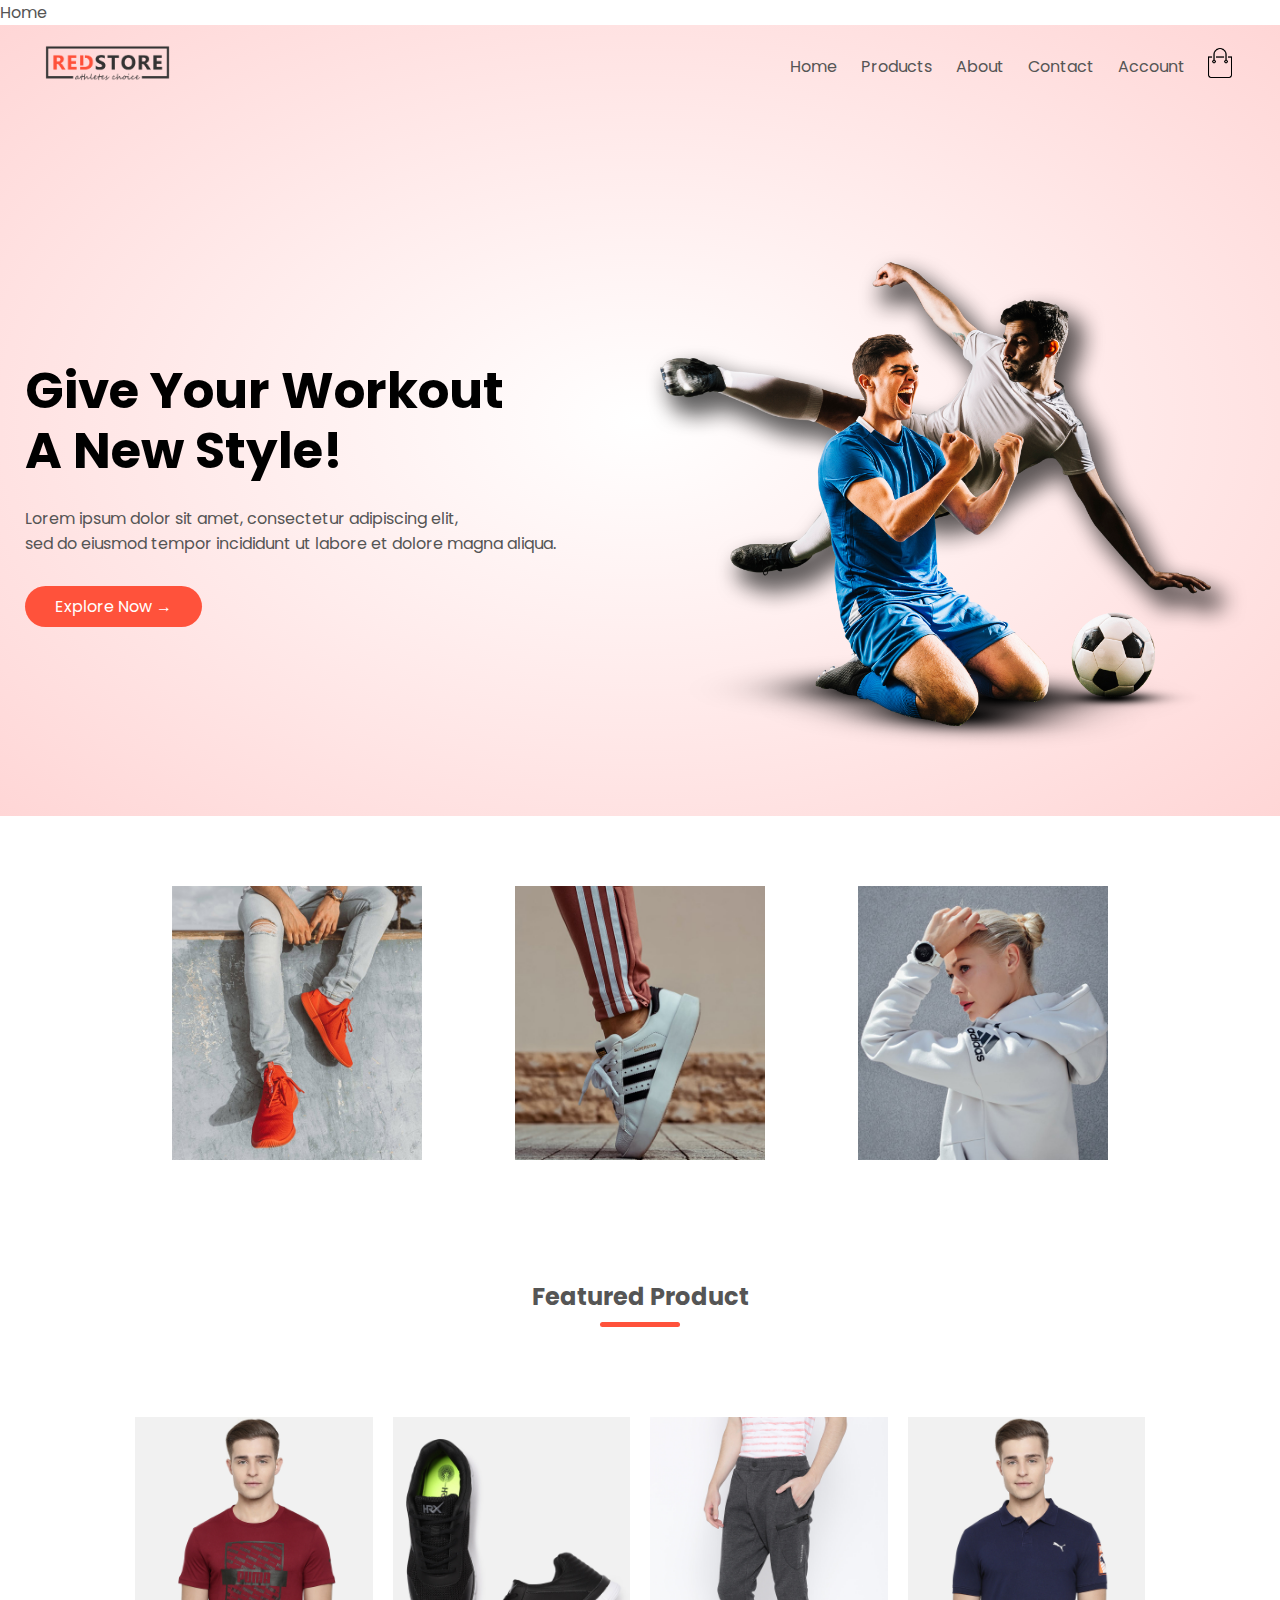
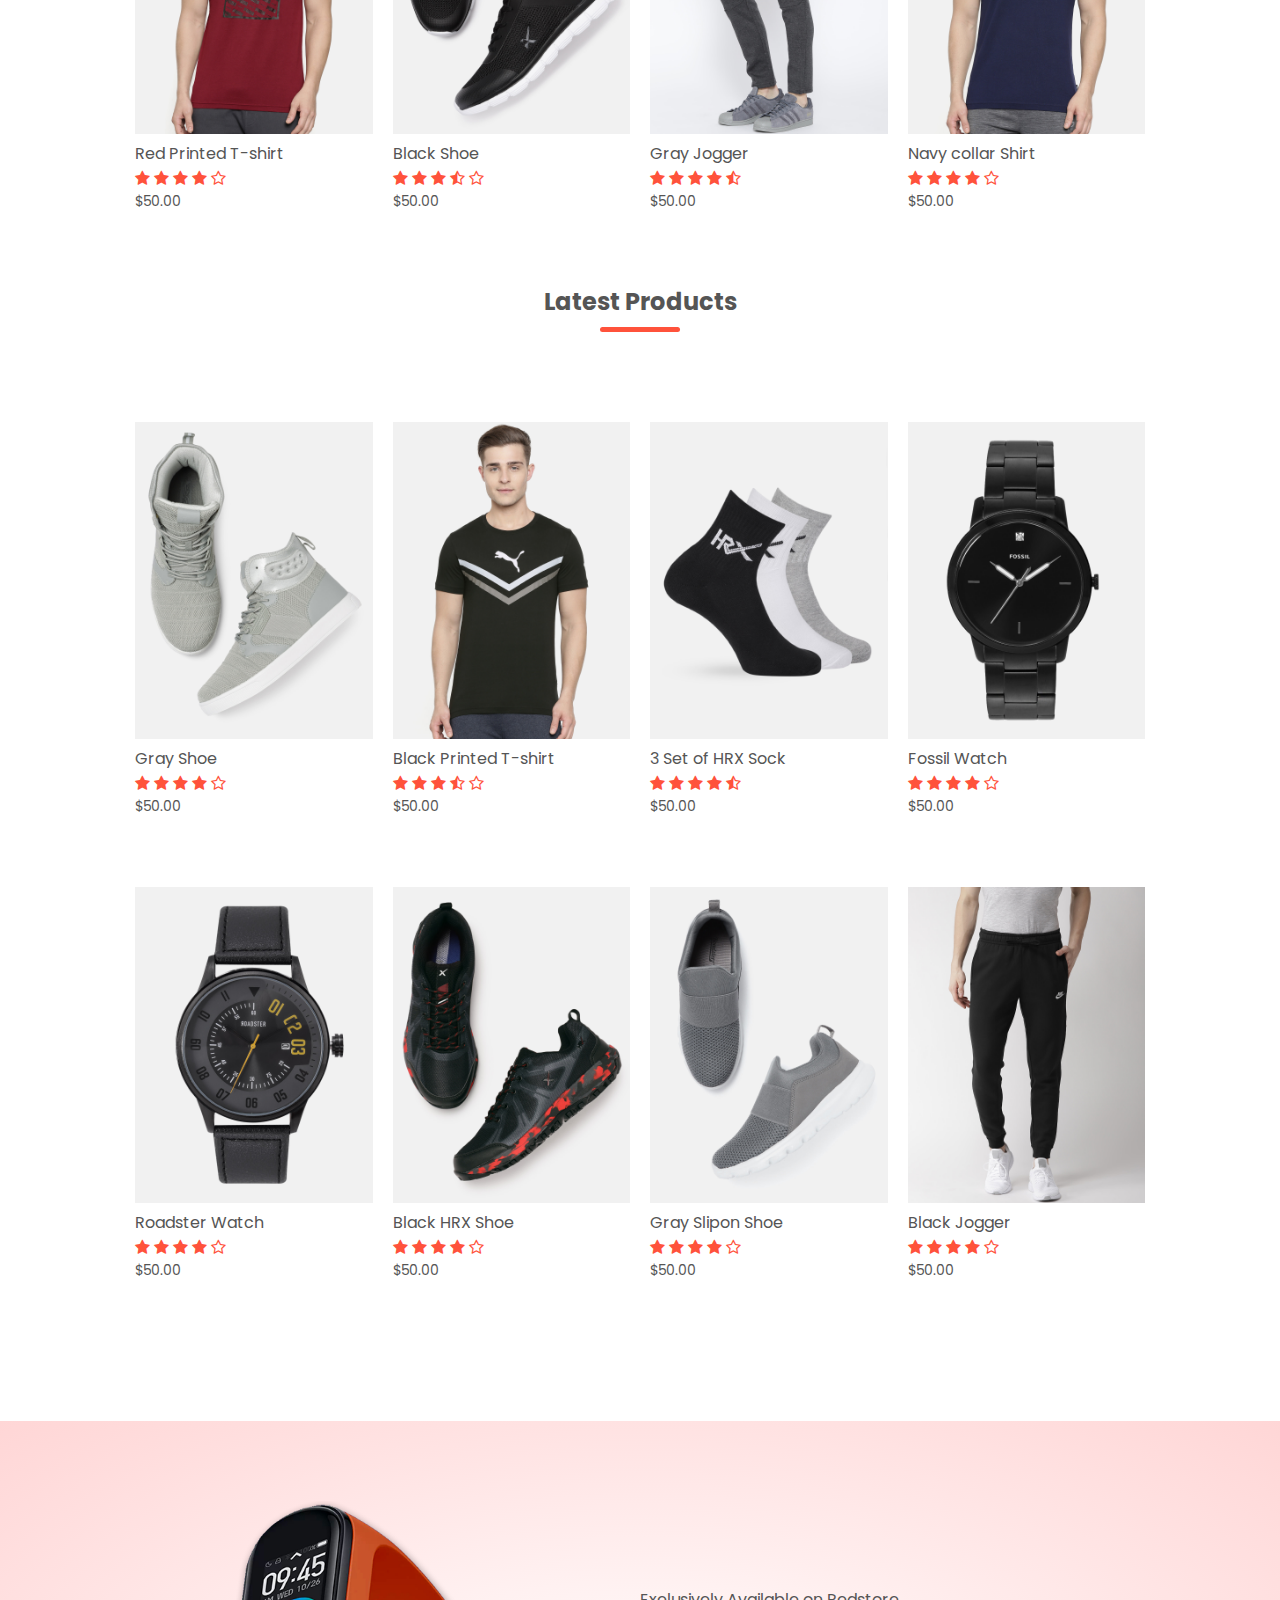
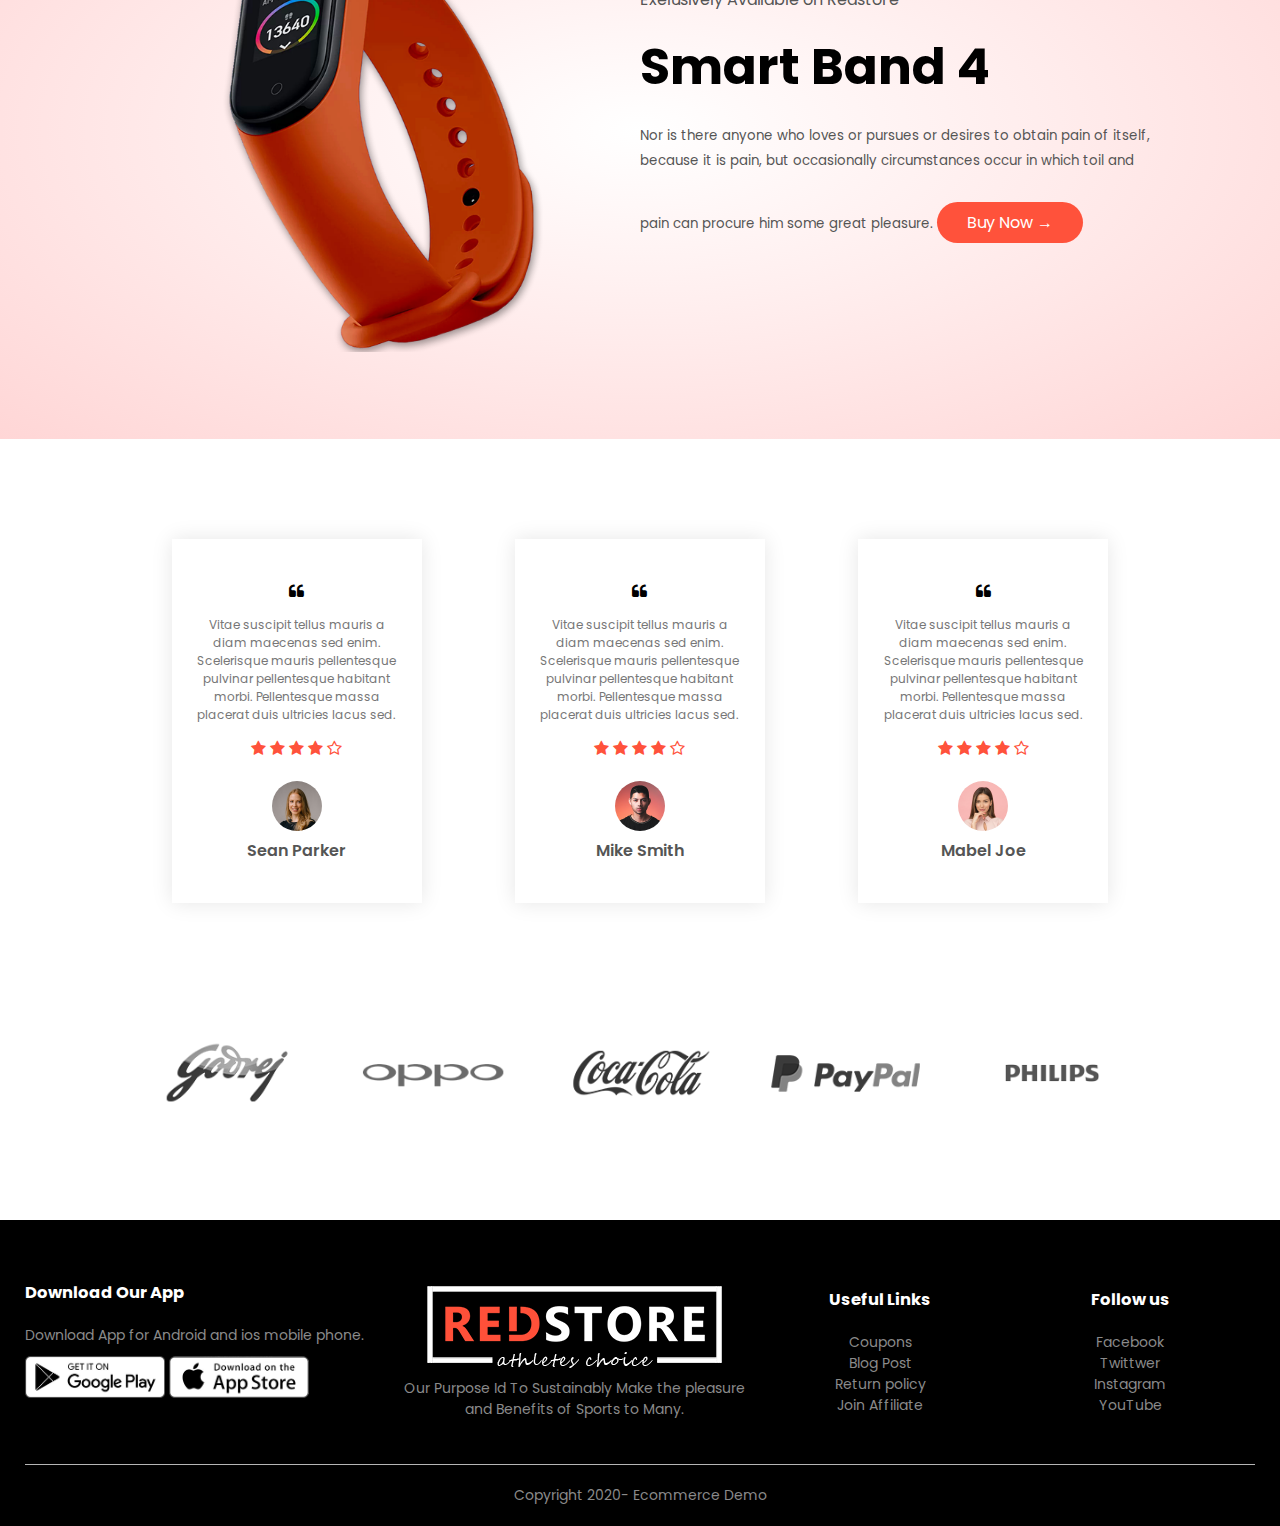
<file: web demo/index.html>
<!DOCTYPE html>
<html lang="en">

<head>
    <meta charset="UTF-8">
    <meta name="viewport" content="width=device-width, initial-scale=1.0">
    <link rel="stylesheet" href="css/style.css">
    <link href="https://fonts.googleapis.com/css2?family=Poppins:wght@300;400;500;600;700&display=swap"
        rel="stylesheet">
    <link rel="stylesheet" href="https://stackpath.bootstrapcdn.com/font-awesome/4.7.0/css/font-awesome.min.css">
    <title>RedStore |Ecommerce Website</title>
    <p><a href="index.html">Home</a></p>

</head>

<body>
    <div class="header">
        <div class="container">
            <div class="navbar">
                <div class="logo">
                    <a href="index.html"><img src="images/logo.png" width="125px" alt="logo"></a>
                </div>
                <nav>
                    <ul id="MenuItems">
                        <li><a href="index.html">Home</a></li>
                        <li><a href="products.html">Products</a></li>
                        <li><a href="">About</a></li>
                        <li><a href="">Contact</a></li>
                        <li><a href="account.html">Account</a></li>
                    </ul>
                </nav>
                <a href="shoppingcart.html"><img src="images/cart.png" width="30px" height="30px" alt="cart"></a>
                <img src="images/menu.png" class="menu-icon" onclick="menutoggle()" alt="menu">
            </div>
            <div class="row">
                <div class="col-2">
                    <h1>Give Your Workout<br>A New Style!</h1>
                    <p>Lorem ipsum dolor sit amet, consectetur adipiscing elit, <br>sed do eiusmod tempor incididunt ut
                        labore
                        et dolore magna aliqua.</p>
                    <a href="" class="btn">Explore Now &#x2192;</a>
                </div>
                <div class="col-2">
                    <img src="images/image1.png" alt="image1">
                </div>
            </div>
        </div>
    </div>
    <!------featured catagories------->

    <div class="catogries">
        <div class="small-container">
            <div class="row">
                <div class="col-3">
                    <img src="images/category-1.jpg" alt="cat1">
                </div>
                <div class="col-3">
                    <img src="images/category-2.jpg" alt="cat2">
                </div>
                <div class="col-3">
                    <img src="images/category-3.jpg" alt="cat3">
                </div>
            </div>
        </div>
    </div>
    <!------featured products------->
    <div class="small-container">
        <h2 class="title">Featured Product</h2>
        <div class="row">
            <div class="col-4">
                <a href="productdetails.html"><img src="images/product-1.jpg" alt="product-1"></a>
                <a href="productdetails.html">
                    <h4>Red Printed T-shirt</h4>
                </a>
                <div class="rating">
                    <i class="fa fa-star"></i>
                    <i class="fa fa-star"></i>
                    <i class="fa fa-star"></i>
                    <i class="fa fa-star"></i>
                    <i class="fa fa-star-o"></i>
                </div>
                <p>$50.00</p>
            </div>
            <div class="col-4">
                <a href="productdetails.html"> <img src="images/product-2.jpg" alt="product-2"></a>
                <a href="productdetails.html">
                    <h4>Black Shoe</h4>
                </a>
                <div class="rating">
                    <i class="fa fa-star"></i>
                    <i class="fa fa-star"></i>
                    <i class="fa fa-star"></i>
                    <i class="fa fa-star-half-o"></i>
                    <i class="fa fa-star-o"></i>
                </div>
                <p>$50.00</p>
            </div>
            <div class="col-4">
                <a href="productdetails.html">
                    <img src="images/product-3.jpg" alt="product-3"></a>
                <a href="productdetails.html">
                    <h4>Gray Jogger</h4>
                </a>
                <div class="rating">
                    <i class="fa fa-star"></i>
                    <i class="fa fa-star"></i>
                    <i class="fa fa-star"></i>
                    <i class="fa fa-star"></i>
                    <i class="fa fa-star-half-o"></i>
                </div>
                <p>$50.00</p>
            </div>
            <div class="col-4">
                <a href="productdetails.html">
                    <img src="images/product-4.jpg" alt="product-4"></a>
                <a href="productdetails.html">
                    <h4>Navy collar Shirt</h4>
                </a>
                <div class="rating">
                    <i class="fa fa-star"></i>
                    <i class="fa fa-star"></i>
                    <i class="fa fa-star"></i>
                    <i class="fa fa-star"></i>
                    <i class="fa fa-star-o"></i>
                </div>
                <p>$50.00</p>
            </div>
        </div>

        <h2 class="title">Latest Products</h2>
        <div class="row">
            <div class="col-4">
                <a href="productdetails.html">
                    <img src="images/product-5.jpg" alt="product-1"></a>
                <a href="productdetails.html">
                    <h4>Gray Shoe</h4>
                </a>
                <div class="rating">
                    <i class="fa fa-star"></i>
                    <i class="fa fa-star"></i>
                    <i class="fa fa-star"></i>
                    <i class="fa fa-star"></i>
                    <i class="fa fa-star-o"></i>
                </div>
                <p>$50.00</p>
            </div>
            <div class="col-4">
                <a href="productdetails.html">
                    <img src="images/product-6.jpg" alt="product-2"></a>
                <a href="productdetails.html">
                    <h4>Black Printed T-shirt</h4>
                </a>
                <div class="rating">
                    <i class="fa fa-star"></i>
                    <i class="fa fa-star"></i>
                    <i class="fa fa-star"></i>
                    <i class="fa fa-star-half-o"></i>
                    <i class="fa fa-star-o"></i>
                </div>
                <p>$50.00</p>
            </div>
            <div class="col-4">
                <a href="productdetails.html">
                    <img src="images/product-7.jpg" alt="product-3"></a>
                <a href="productdetails.html">
                    <h4>3 Set of HRX Sock</h4>
                </a>
                <div class="rating">
                    <i class="fa fa-star"></i>
                    <i class="fa fa-star"></i>
                    <i class="fa fa-star"></i>
                    <i class="fa fa-star"></i>
                    <i class="fa fa-star-half-o"></i>
                </div>
                <p>$50.00</p>
            </div>
            <div class="col-4">
                <a href="productdetails.html">
                    <img src="images/product-8.jpg" alt="product-4"></a>
                <a href="productdetails.html">
                    <h4>Fossil Watch</h4>
                </a>
                <div class="rating">
                    <i class="fa fa-star"></i>
                    <i class="fa fa-star"></i>
                    <i class="fa fa-star"></i>
                    <i class="fa fa-star"></i>
                    <i class="fa fa-star-o"></i>
                </div>
                <p>$50.00</p>
            </div>
            <div class="col-4">
                <a href="productdetails.html">
                    <img src="images/product-9.jpg" alt="product-4"></a>
                <a href="productdetails.html">
                    <h4>Roadster Watch</h4>
                </a>
                <div class="rating">
                    <i class="fa fa-star"></i>
                    <i class="fa fa-star"></i>
                    <i class="fa fa-star"></i>
                    <i class="fa fa-star"></i>
                    <i class="fa fa-star-o"></i>
                </div>
                <p>$50.00</p>
            </div>
            <div class="col-4">
                <a href="productdetails.html">
                    <img src="images/product-10.jpg" alt="product-4"></a>
                <a href="productdetails.html">
                    <h4>Black HRX Shoe</h4>
                </a>
                <div class="rating">
                    <i class="fa fa-star"></i>
                    <i class="fa fa-star"></i>
                    <i class="fa fa-star"></i>
                    <i class="fa fa-star"></i>
                    <i class="fa fa-star-o"></i>
                </div>
                <p>$50.00</p>
            </div>
            <div class="col-4">
                <a href="productdetails.html">
                    <img src="images/product-11.jpg" alt="product-4"></a>
                <a href="productdetails.html">
                    <h4>Gray Slipon Shoe</h4>
                </a>
                <div class="rating">
                    <i class="fa fa-star"></i>
                    <i class="fa fa-star"></i>
                    <i class="fa fa-star"></i>
                    <i class="fa fa-star"></i>
                    <i class="fa fa-star-o"></i>
                </div>
                <p>$50.00</p>
            </div>
            <div class="col-4">
                <a href="productdetails.html">
                    <img src="images/product-12.jpg" alt="product-4"></a>
                <a href="productdetails.html">
                    <h4>Black Jogger</h4>
                </a>
                <div class="rating">
                    <i class="fa fa-star"></i>
                    <i class="fa fa-star"></i>
                    <i class="fa fa-star"></i>
                    <i class="fa fa-star"></i>
                    <i class="fa fa-star-o"></i>
                </div>
                <p>$50.00</p>
            </div>
        </div>
    </div>
    <!------Offer------->
    <div class="offer">
        <div class="small-container">
            <div class="row">
                <div class="col-2">
                    <img src="images/exclusive.png" class="offer-img" alt="execlusive">
                </div>
                <div class="col-2">
                    <p>Exelusively Available on Redstore</p>
                    <h1>Smart Band 4</h1>
                    <small>Nor is there anyone who loves or pursues or desires to obtain pain of itself, because it is
                        pain, but occasionally circumstances occur in which toil and pain can procure him some great
                        pleasure.</small>
                    <a href="" class="btn">Buy Now &#x2192;</a>
                </div>
            </div>
        </div>
    </div>

    <!------testimonial------->
    <div class="testimonial">
        <div class="small-container">
            <div class="row">
                <div class="col-3">
                    <i class="fa fa-quote-left"></i>
                    <p>Vitae suscipit tellus mauris a diam maecenas sed enim. Scelerisque mauris pellentesque pulvinar
                        pellentesque habitant morbi. Pellentesque massa placerat duis ultricies lacus sed.</p>
                    <div class="rating">
                        <i class="fa fa-star"></i>
                        <i class="fa fa-star"></i>
                        <i class="fa fa-star"></i>
                        <i class="fa fa-star"></i>
                        <i class="fa fa-star-o"></i>
                    </div>
                    <img src="images/user-1.png" alt="users">
                    <h3>Sean Parker</h3>
                </div>
                <div class="col-3">
                    <i class="fa fa-quote-left"></i>
                    <p>Vitae suscipit tellus mauris a diam maecenas sed enim. Scelerisque mauris pellentesque pulvinar
                        pellentesque habitant morbi. Pellentesque massa placerat duis ultricies lacus sed.</p>
                    <div class="rating">
                        <i class="fa fa-star"></i>
                        <i class="fa fa-star"></i>
                        <i class="fa fa-star"></i>
                        <i class="fa fa-star"></i>
                        <i class="fa fa-star-o"></i>
                    </div>
                    <img src="images/user-2.png" alt="users">
                    <h3>Mike Smith</h3>
                </div>
                <div class="col-3">
                    <i class="fa fa-quote-left"></i>
                    <p>Vitae suscipit tellus mauris a diam maecenas sed enim. Scelerisque mauris pellentesque pulvinar
                        pellentesque habitant morbi. Pellentesque massa placerat duis ultricies lacus sed.</p>
                    <div class="rating">
                        <i class="fa fa-star"></i>
                        <i class="fa fa-star"></i>
                        <i class="fa fa-star"></i>
                        <i class="fa fa-star"></i>
                        <i class="fa fa-star-o"></i>
                    </div>
                    <img src="images/user-3.png" alt="users">
                    <h3>Mabel Joe</h3>
                </div>


            </div>
        </div>
    </div>
    <!------brands------->
    <div class="brands">
        <div class="small-container">
            <div class="row">
                <div class="col-5">
                    <img src="images/logo-godrej.png" alt="logo-godrej">
                </div>
                <div class="col-5">
                    <img src="images/logo-oppo.png" alt="logo-oppo">
                </div>
                <div class="col-5">
                    <img src="images/logo-coca-cola.png" alt="logo-coca-cola">
                </div>
                <div class="col-5">
                    <img src="images/logo-paypal.png" alt="logo-paypal">
                </div>
                <div class="col-5">
                    <img src="images/logo-philips.png" alt="logo-philips">
                </div>
            </div>
        </div>
    </div>

    <!------footer------->
    <div class="footer">
        <div class="container">
            <div class="row">
                <div class="footer-col-1">
                    <h3>Download Our App</h3>
                    <p>Download App for Android and ios mobile phone.</p>
                    <div class="app-logo">
                        <img src="images/play-store.png" alt="play-store">
                        <img src="images/app-store.png" alt="app-store">
                    </div>
                </div>
                <div class="footer-col-2">
                    <img src="images/logo-white.png" alt="logo-white">
                    <p>Our Purpose Id To Sustainably Make the pleasure and Benefits of Sports to Many.</p>
                </div>
                <div class="footer-col-3">
                    <h3>Useful Links</h3>
                    <ul>
                        <li>Coupons</li>
                        <li>Blog Post</li>
                        <li>Return policy</li>
                        <li>Join Affiliate</li>
                    </ul>
                </div>
                <div class="footer-col-4">
                    <h3>Follow us</h3>
                    <ul>
                        <li>Facebook</li>
                        <li>Twittwer</li>
                        <li>Instagram</li>
                        <li>YouTube</li>
                    </ul>
                </div>
            </div>
            <hr>
            <p class="copyright">Copyright 2020- Ecommerce Demo</p>
        </div>
    </div>
    <!------js for toggle menu------->
    <script>
        var MenuItems = document.getElementById("MenuItems");
        MenuItems.style.maxHeight = "0px";
        function menutoggle() {
            if (MenuItems.style.maxHeight == "0px") {
                MenuItems.style.maxHeight = "200px"
            }
            else {
                MenuItems.style.maxHeight = "0px"
            }
        }
    </script>

</body>

</html>
</file>
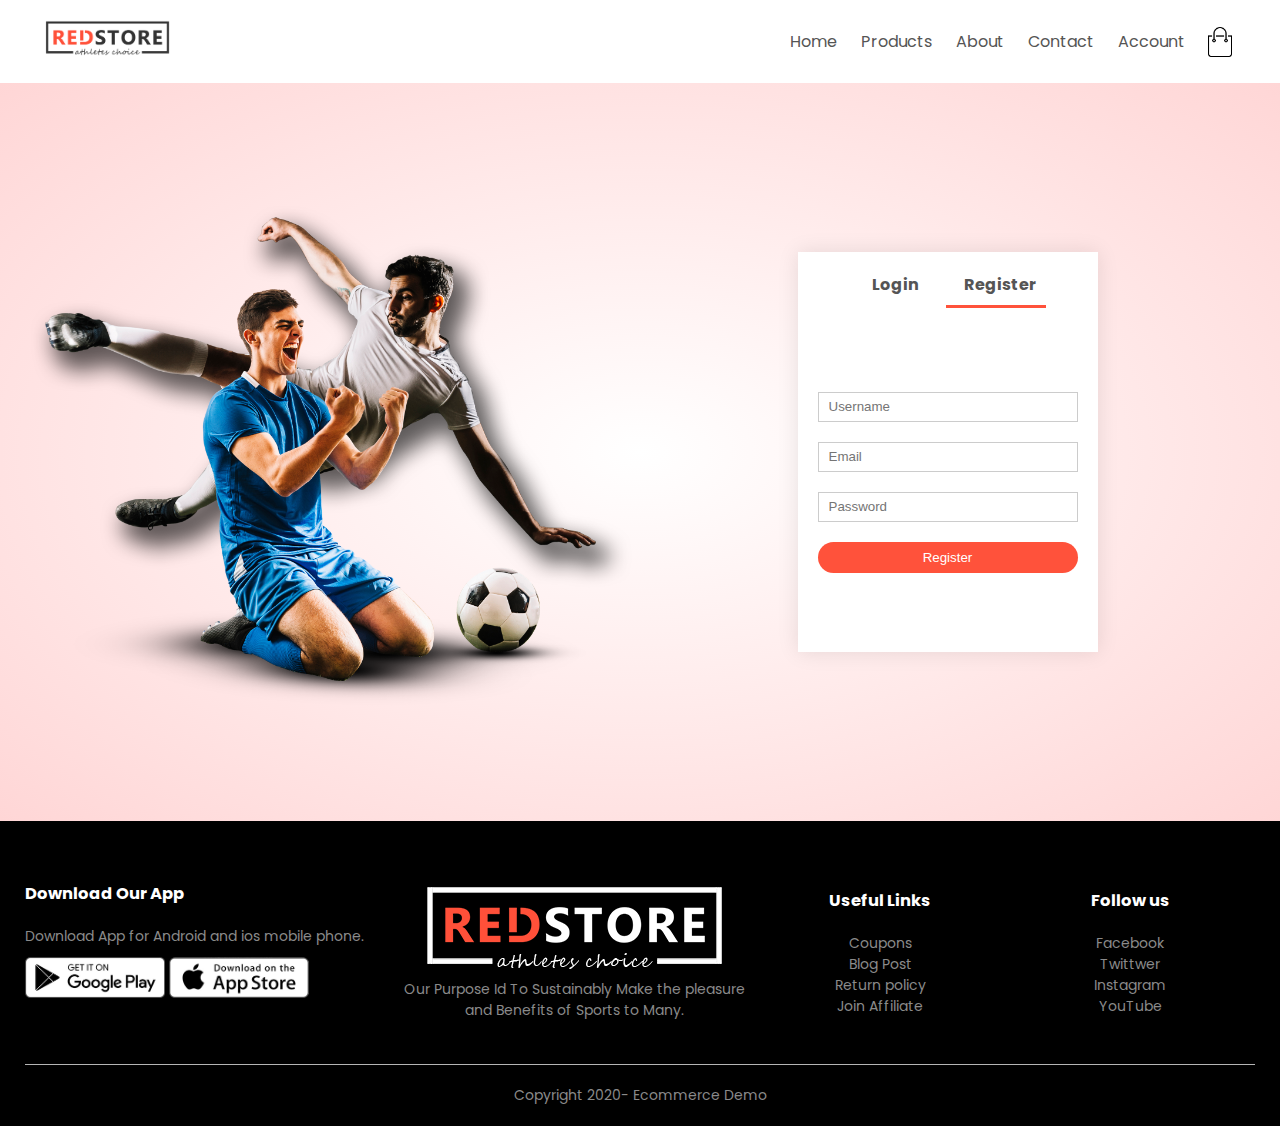
<file: web demo/account.html>
<!DOCTYPE html>
<html lang="en">

<head>
    <meta charset="UTF-8">
    <meta name="viewport" content="width=device-width, initial-scale=1.0">
    <link rel="stylesheet" href="css/style.css">
    <link href="https://fonts.googleapis.com/css2?family=Poppins:wght@300;400;500;600;700&display=swap"
        rel="stylesheet">
    <link rel="stylesheet" href="https://stackpath.bootstrapcdn.com/font-awesome/4.7.0/css/font-awesome.min.css">
    <title>All products - RedStore </title>

</head>

<body>

    <div class="container">
        <div class="navbar">
            <div class="logo">
                <img src="images/logo.png" width="125px" alt="logo">
            </div>
            <nav>
                <ul id="MenuItems">
                    <li><a href="">Home</a></li>
                    <li><a href="">Products</a></li>
                    <li><a href="">About</a></li>
                    <li><a href="">Contact</a></li>
                    <li><a href="">Account</a></li>
                </ul>
            </nav>
            <img src="images/cart.png" width="30px" height="30px" alt="cart">
            <img src="images/menu.png" class="menu-icon" onclick="menutoggle()" alt="menu">
        </div>

    </div>
    <!------account-page------->
    <div class="account-page">
        <div class="container">
            <div class="row">
                <div class="col-2">
                    <img src="images/image1.png" width="100%">
                </div>
                <div class="col-2">
                    <div class="form-container">
                        <div class="form-btn">
                            <span onclick="login()">Login</span>
                            <span onclick="register()">Register</span>
                            <hr id="Indicator">
                        </div>
                        <form id="LoginForm">
                            <input type="text" placeholder="Username">
                            <input type="password" placeholder="Password">
                            <button type="submit" class="btn">Login</button>
                            <a href="">Forgot Password</a>
                        </form>
                        <form id="RegForm">
                            <input type="text" placeholder="Username">
                            <input type="email" placeholder="Email">
                            <input type="password" placeholder="Password">
                            <button type="submit" class="btn">Register</button>

                        </form>
                    </div>
                </div>
            </div>
        </div>
    </div>

    <!------footer------->
    <div class="footer">
        <div class="container">
            <div class="row">
                <div class="footer-col-1">
                    <h3>Download Our App</h3>
                    <p>Download App for Android and ios mobile phone.</p>
                    <div class="app-logo">
                        <img src="images/play-store.png" alt="play-store">
                        <img src="images/app-store.png" alt="app-store">
                    </div>
                </div>
                <div class="footer-col-2">
                    <img src="images/logo-white.png" alt="logo-white">
                    <p>Our Purpose Id To Sustainably Make the pleasure and Benefits of Sports to Many.</p>
                </div>
                <div class="footer-col-3">
                    <h3>Useful Links</h3>
                    <ul>
                        <li>Coupons</li>
                        <li>Blog Post</li>
                        <li>Return policy</li>
                        <li>Join Affiliate</li>
                    </ul>
                </div>
                <div class="footer-col-4">
                    <h3>Follow us</h3>
                    <ul>
                        <li>Facebook</li>
                        <li>Twittwer</li>
                        <li>Instagram</li>
                        <li>YouTube</li>
                    </ul>
                </div>
            </div>
            <hr>
            <p class="copyright">Copyright 2020- Ecommerce Demo</p>
        </div>
    </div>
    <!------js for toggle menu------->
    <script>
        var MenuItems = document.getElementById("MenuItems");
        MenuItems.style.maxHeight = "0px";
        function menutoggle() {
            if (MenuItems.style.maxHeight == "0px") {
                MenuItems.style.maxHeight = "200px"
            }
            else {
                MenuItems.style.maxHeight = "0px"
            }
        }
    </script>

    <!------js for toggle form------->
    <script>
        var LoginForm = document.getElementById("LoginForm");
        var RegForm = document.getElementById("RegForm");
        var indicator = document.getElementById("Indicator");

        function register() {
            RegForm.style.transform = "translateX(0px)";
            LoginForm.style.transform = "translateX(0px)";
            Indicator.style.transform = "translateX(100px)";
        }
        function login() {
            RegForm.style.transform = "translateX(300px)";
            LoginForm.style.transform = "translateX(300px)";
            Indicator.style.transform = "translateX(0px)";
        }

    </script>

</body>

</html>
</file>
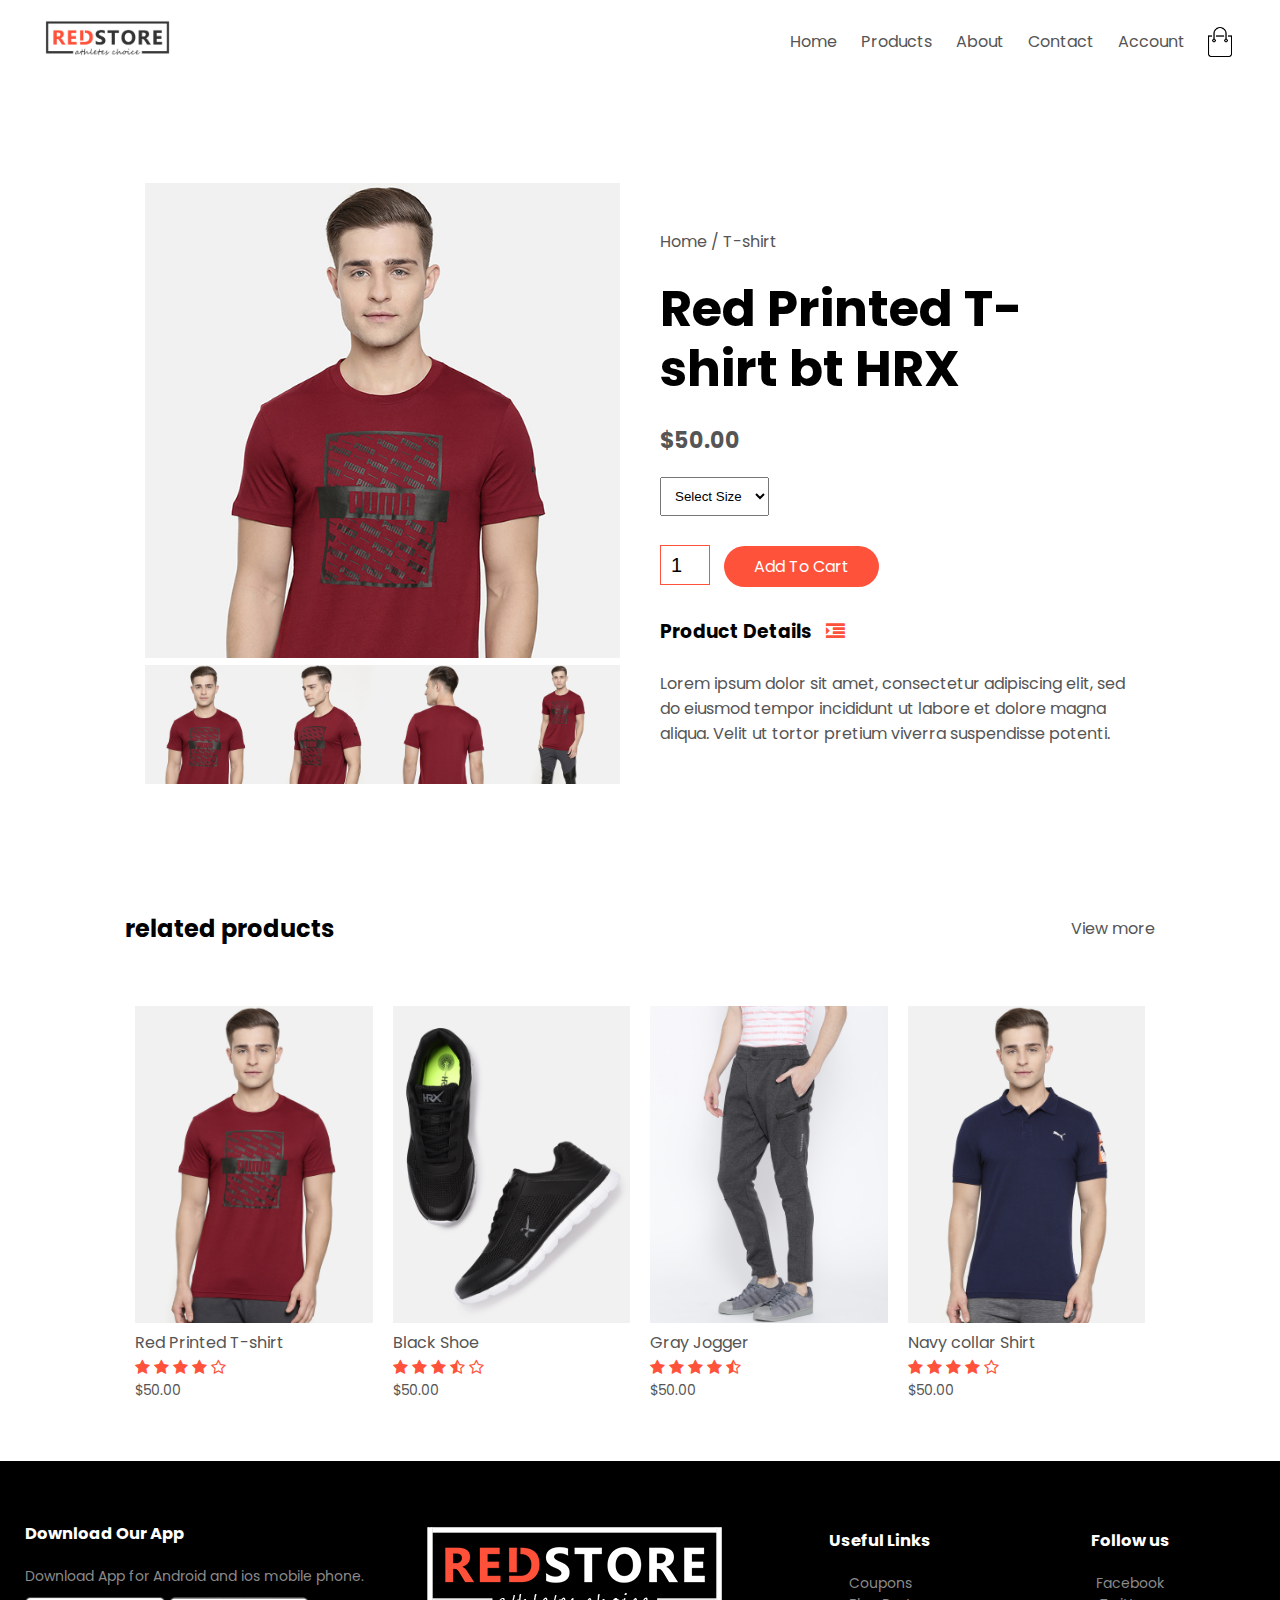
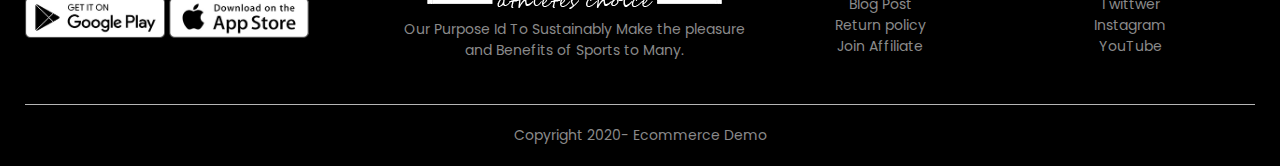
<file: web demo/productdetails.html>
<!DOCTYPE html>
<html lang="en">

<head>
    <meta charset="UTF-8">
    <meta name="viewport" content="width=device-width, initial-scale=1.0">
    <link rel="stylesheet" href="css/style.css">
    <link href="https://fonts.googleapis.com/css2?family=Poppins:wght@300;400;500;600;700&display=swap"
        rel="stylesheet">
    <link rel="stylesheet" href="https://stackpath.bootstrapcdn.com/font-awesome/4.7.0/css/font-awesome.min.css">
    <title>All products - RedStore </title>

</head>

<body>

    <div class="container">
        <div class="navbar">
            <div class="logo">
                <img src="images/logo.png" width="125px" alt="logo">
            </div>
            <nav>
                <ul id="MenuItems">
                    <li><a href="">Home</a></li>
                    <li><a href="">Products</a></li>
                    <li><a href="">About</a></li>
                    <li><a href="">Contact</a></li>
                    <li><a href="">Account</a></li>
                </ul>
            </nav>
            <img src="images/cart.png" width="30px" height="30px" alt="cart">
            <img src="images/menu.png" class="menu-icon" onclick="menutoggle()" alt="menu">
        </div>

    </div>
    <!------single product details------->
    <div class="small-container single-product">
        <div class="row">
            <div class="col-2">
                <img src="images/gallery-1.jpg" width 100% id="ProductImg">
                <div class="small-img-row">
                    <div class="small-img-col">
                        <img src="images/gallery-1.jpg" width="100%" class="small-img">
                    </div>
                    <div class="small-img-col">
                        <img src="images/gallery-2.jpg" width="100%" class="small-img">
                    </div>
                    <div class="small-img-col">
                        <img src="images/gallery-3.jpg" width="100%" class="small-img">
                    </div>
                    <div class="small-img-col">
                        <img src="images/gallery-4.jpg" width="100%" class="small-img">
                    </div>
                </div>

            </div>
            <div class="col-2">
                <p>Home / T-shirt</p>
                <h1>Red Printed T-shirt bt HRX</h1>
                <h4>$50.00</h4>
                <select>
                    <option>Select Size</option>
                    <option>XXL</option>
                    <option>XL</option>
                    <option>Large</option>
                    <option>Medium</option>
                    <option>Small</option>
                </select>
                <input type="number" value="1">
                <a href="" class="btn">Add To Cart</a>
                <h3>Product Details <i class="fa fa-indent"></i></h3><br>
                <p>Lorem ipsum dolor sit amet, consectetur adipiscing elit, sed do eiusmod tempor incididunt ut labore
                    et dolore magna aliqua. Velit ut tortor pretium viverra suspendisse potenti.</p>


            </div>

        </div>
    </div>
    <!------title------->
    <div class="small-container">
        <div class="row row-2">
            <h2>related products</h2>
            <p>View more</p>
        </div>
    </div>
    <!------Products------->

    <div class="small-container">

        <div class="row">
            <div class="col-4">
                <img src="images/product-1.jpg" alt="product-1">
                <h4>Red Printed T-shirt</h4>
                <div class="rating">
                    <i class="fa fa-star"></i>
                    <i class="fa fa-star"></i>
                    <i class="fa fa-star"></i>
                    <i class="fa fa-star"></i>
                    <i class="fa fa-star-o"></i>
                </div>
                <p>$50.00</p>
            </div>
            <div class="col-4">
                <img src="images/product-2.jpg" alt="product-2">
                <h4>Black Shoe</h4>
                <div class="rating">
                    <i class="fa fa-star"></i>
                    <i class="fa fa-star"></i>
                    <i class="fa fa-star"></i>
                    <i class="fa fa-star-half-o"></i>
                    <i class="fa fa-star-o"></i>
                </div>
                <p>$50.00</p>
            </div>
            <div class="col-4">
                <img src="images/product-3.jpg" alt="product-3">
                <h4>Gray Jogger</h4>
                <div class="rating">
                    <i class="fa fa-star"></i>
                    <i class="fa fa-star"></i>
                    <i class="fa fa-star"></i>
                    <i class="fa fa-star"></i>
                    <i class="fa fa-star-half-o"></i>
                </div>
                <p>$50.00</p>
            </div>
            <div class="col-4">
                <img src="images/product-4.jpg" alt="product-4">
                <h4>Navy collar Shirt</h4>
                <div class="rating">
                    <i class="fa fa-star"></i>
                    <i class="fa fa-star"></i>
                    <i class="fa fa-star"></i>
                    <i class="fa fa-star"></i>
                    <i class="fa fa-star-o"></i>
                </div>
                <p>$50.00</p>
            </div>

        </div>

    </div>

    <!------footer------->
    <div class="footer">
        <div class="container">
            <div class="row">
                <div class="footer-col-1">
                    <h3>Download Our App</h3>
                    <p>Download App for Android and ios mobile phone.</p>
                    <div class="app-logo">
                        <img src="images/play-store.png" alt="play-store">
                        <img src="images/app-store.png" alt="app-store">
                    </div>
                </div>
                <div class="footer-col-2">
                    <img src="images/logo-white.png" alt="logo-white">
                    <p>Our Purpose Id To Sustainably Make the pleasure and Benefits of Sports to Many.</p>
                </div>
                <div class="footer-col-3">
                    <h3>Useful Links</h3>
                    <ul>
                        <li>Coupons</li>
                        <li>Blog Post</li>
                        <li>Return policy</li>
                        <li>Join Affiliate</li>
                    </ul>
                </div>
                <div class="footer-col-4">
                    <h3>Follow us</h3>
                    <ul>
                        <li>Facebook</li>
                        <li>Twittwer</li>
                        <li>Instagram</li>
                        <li>YouTube</li>
                    </ul>
                </div>
            </div>
            <hr>
            <p class="copyright">Copyright 2020- Ecommerce Demo</p>
        </div>
    </div>
    <!------js for toggle menu------->
    <script>
        var MenuItems = document.getElementById("MenuItems");
        MenuItems.style.maxHeight = "0px";
        function menutoggle() {
            if (MenuItems.style.maxHeight == "0px") {
                MenuItems.style.maxHeight = "200px"
            }
            else {
                MenuItems.style.maxHeight = "0px"
            }
        }
    </script>

    <!------js for product gallery------->
    <script>
        var ProductImg = document.getElementById("ProductImg");
        var SmallImg = document.getElementsByClassName("small-img");

        SmallImg[0].onclick = function () {
            ProductImg.src = SmallImg[0].src;
        }
        SmallImg[1].onclick = function () {
            ProductImg.src = SmallImg[1].src;
        }
        SmallImg[2].onclick = function () {
            ProductImg.src = SmallImg[2].src;
        }
        SmallImg[3].onclick = function () {
            ProductImg.src = SmallImg[3].src;
        }

    </script>

</body>

</html>
</file>
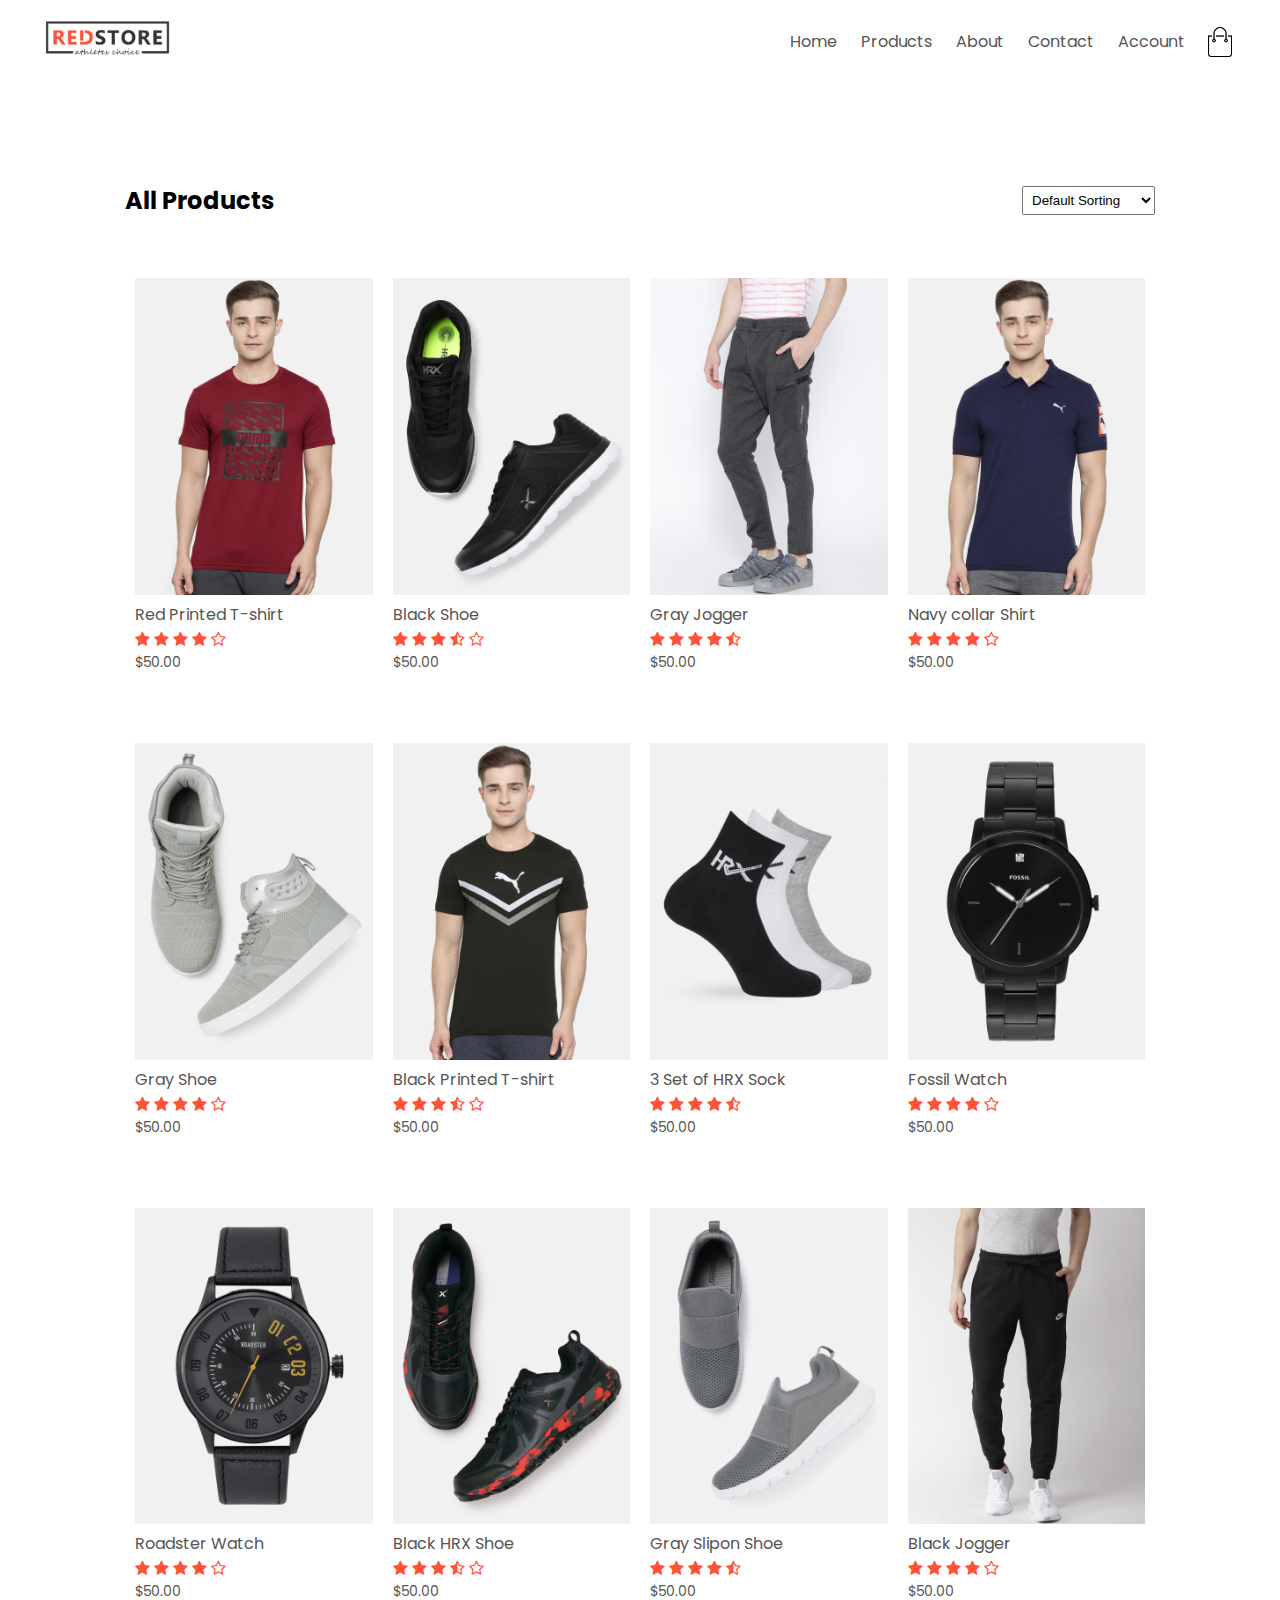
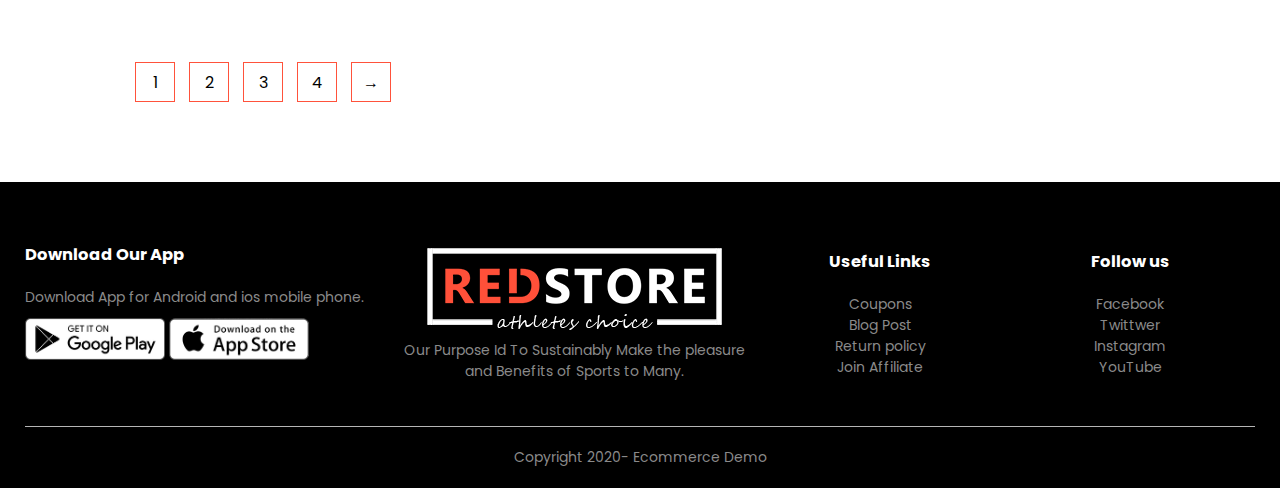
<file: web demo/products.html>
<!DOCTYPE html>
<html lang="en">

<head>
    <meta charset="UTF-8">
    <meta name="viewport" content="width=device-width, initial-scale=1.0">
    <link rel="stylesheet" href="css/style.css">
    <link href="https://fonts.googleapis.com/css2?family=Poppins:wght@300;400;500;600;700&display=swap"
        rel="stylesheet">
    <link rel="stylesheet" href="https://stackpath.bootstrapcdn.com/font-awesome/4.7.0/css/font-awesome.min.css">
    <title>All products - RedStore </title>

</head>

<body>

    <div class="container">
        <div class="navbar">
            <div class="logo">
                <img src="images/logo.png" width="125px" alt="logo">
            </div>
            <nav>
                <ul id="MenuItems">
                    <li><a href="">Home</a></li>
                    <li><a href="">Products</a></li>
                    <li><a href="">About</a></li>
                    <li><a href="">Contact</a></li>
                    <li><a href="">Account</a></li>
                </ul>
            </nav>
            <img src="images/cart.png" width="30px" height="30px" alt="cart">
            <img src="images/menu.png" class="menu-icon" onclick="menutoggle()" alt="menu">
        </div>

    </div>



    <div class="small-container">
        <div class="row row-2">
            <h2>All Products</h2>
            <select>
                <option>Default Sorting</option>
                <option>Sort by price</option>
                <option>Sort by popularty</option>
                <option>Sort by rating</option>
                <option>Sort by Sales</option>
            </select>
        </div>
        <div class="row">
            <div class="col-4">
                <a href="productdetails.html">
                    <img src="images/product-1.jpg" alt="product-1"></a>
                <a href="productdetails.html">
                    <h4>Red Printed T-shirt</h4>
                </a>
                <div class="rating">
                    <i class="fa fa-star"></i>
                    <i class="fa fa-star"></i>
                    <i class="fa fa-star"></i>
                    <i class="fa fa-star"></i>
                    <i class="fa fa-star-o"></i>
                </div>
                <p>$50.00</p>
            </div>
            <div class="col-4">
                <a href="productdetails.html">
                    <img src="images/product-2.jpg" alt="product-2"></a>
                <a href="productdetails.html">
                    <h4>Black Shoe</h4>
                </a>
                <div class="rating">
                    <i class="fa fa-star"></i>
                    <i class="fa fa-star"></i>
                    <i class="fa fa-star"></i>
                    <i class="fa fa-star-half-o"></i>
                    <i class="fa fa-star-o"></i>
                </div>
                <p>$50.00</p>
            </div>
            <div class="col-4">
                <a href="productdetails.html">
                    <img src="images/product-3.jpg" alt="product-3"></a>
                <a href="productdetails.html">
                    <h4>Gray Jogger</h4>
                </a>
                <div class="rating">
                    <i class="fa fa-star"></i>
                    <i class="fa fa-star"></i>
                    <i class="fa fa-star"></i>
                    <i class="fa fa-star"></i>
                    <i class="fa fa-star-half-o"></i>
                </div>
                <p>$50.00</p>
            </div>
            <div class="col-4">
                <a href="productdetails.html">
                    <img src="images/product-4.jpg" alt="product-4"></a>
                <a href="productdetails.html">
                    <h4>Navy collar Shirt</h4>
                </a>
                <div class="rating">
                    <i class="fa fa-star"></i>
                    <i class="fa fa-star"></i>
                    <i class="fa fa-star"></i>
                    <i class="fa fa-star"></i>
                    <i class="fa fa-star-o"></i>
                </div>
                <p>$50.00</p>
            </div>
            <div class="col-4">
                <a href="productdetails.html">
                    <img src="images/product-5.jpg" alt="product-5"></a>
                <a href="productdetails.html">
                    <h4>Gray Shoe</h4>
                </a>
                <div class="rating">
                    <i class="fa fa-star"></i>
                    <i class="fa fa-star"></i>
                    <i class="fa fa-star"></i>
                    <i class="fa fa-star"></i>
                    <i class="fa fa-star-o"></i>
                </div>
                <p>$50.00</p>
            </div>
            <div class="col-4">
                <a href="productdetails.html">
                    <img src="images/product-6.jpg" alt="product-6"></a>
                <a href="productdetails.html">
                    <h4>Black Printed T-shirt</h4>
                </a>
                <div class="rating">
                    <i class="fa fa-star"></i>
                    <i class="fa fa-star"></i>
                    <i class="fa fa-star"></i>
                    <i class="fa fa-star-half-o"></i>
                    <i class="fa fa-star-o"></i>
                </div>
                <p>$50.00</p>
            </div>
            <div class="col-4">
                <a href="productdetails.html">
                    <img src="images/product-7.jpg" alt="product-7"></a>
                <a href="productdetails.html">
                    <h4>3 Set of HRX Sock</h4>
                </a>
                <div class="rating">
                    <i class="fa fa-star"></i>
                    <i class="fa fa-star"></i>
                    <i class="fa fa-star"></i>
                    <i class="fa fa-star"></i>
                    <i class="fa fa-star-half-o"></i>
                </div>
                <p>$50.00</p>
            </div>
            <div class="col-4">
                <a href="productdetails.html">
                    <img src="images/product-8.jpg" alt="product-8"></a>
                <a href="productdetails.html">
                    <h4>Fossil Watch</h4>
                </a>
                <div class="rating">
                    <i class="fa fa-star"></i>
                    <i class="fa fa-star"></i>
                    <i class="fa fa-star"></i>
                    <i class="fa fa-star"></i>
                    <i class="fa fa-star-o"></i>
                </div>
                <p>$50.00</p>
            </div>
            <div class="col-4">
                <a href="productdetails.html">
                    <img src="images/product-9.jpg" alt="product-9"></a>
                <a href="productdetails.html">
                    <h4>Roadster Watch</h4>
                </a>
                <div class="rating">
                    <i class="fa fa-star"></i>
                    <i class="fa fa-star"></i>
                    <i class="fa fa-star"></i>
                    <i class="fa fa-star"></i>
                    <i class="fa fa-star-o"></i>
                </div>
                <p>$50.00</p>
            </div>
            <div class="col-4">
                <a href="productdetails.html">
                    <img src="images/product-10.jpg" alt="product-10"></a>
                <a href="productdetails.html">
                    <h4>Black HRX Shoe</h4>
                </a>
                <div class="rating">
                    <i class="fa fa-star"></i>
                    <i class="fa fa-star"></i>
                    <i class="fa fa-star"></i>
                    <i class="fa fa-star-half-o"></i>
                    <i class="fa fa-star-o"></i>
                </div>
                <p>$50.00</p>
            </div>
            <div class="col-4">
                <a href="productdetails.html">
                    <img src="images/product-11.jpg" alt="product-11"></a>
                <a href="productdetails.html">
                    <h4>Gray Slipon Shoe</h4>
                </a>
                <div class="rating">
                    <i class="fa fa-star"></i>
                    <i class="fa fa-star"></i>
                    <i class="fa fa-star"></i>
                    <i class="fa fa-star"></i>
                    <i class="fa fa-star-half-o"></i>
                </div>
                <p>$50.00</p>
            </div>
            <div class="col-4">
                <a href="productdetails.html">
                    <img src="images/product-12.jpg" alt="product-12"></a>
                <a href="productdetails.html">
                    <h4>Black Jogger</h4>
                </a>
                <div class="rating">
                    <i class="fa fa-star"></i>
                    <i class="fa fa-star"></i>
                    <i class="fa fa-star"></i>
                    <i class="fa fa-star"></i>
                    <i class="fa fa-star-o"></i>
                </div>
                <p>$50.00</p>
            </div>
        </div>
        <div class="page-btn">
            <span>1</span>
            <span>2</span>
            <span>3</span>
            <span>4</span>
            <span>&#x2192</span>
        </div>

    </div>

    <!------footer------->
    <div class="footer">
        <div class="container">
            <div class="row">
                <div class="footer-col-1">
                    <h3>Download Our App</h3>
                    <p>Download App for Android and ios mobile phone.</p>
                    <div class="app-logo">
                        <img src="images/play-store.png" alt="play-store">
                        <img src="images/app-store.png" alt="app-store">
                    </div>
                </div>
                <div class="footer-col-2">
                    <img src="images/logo-white.png" alt="logo-white">
                    <p>Our Purpose Id To Sustainably Make the pleasure and Benefits of Sports to Many.</p>
                </div>
                <div class="footer-col-3">
                    <h3>Useful Links</h3>
                    <ul>
                        <li>Coupons</li>
                        <li>Blog Post</li>
                        <li>Return policy</li>
                        <li>Join Affiliate</li>
                    </ul>
                </div>
                <div class="footer-col-4">
                    <h3>Follow us</h3>
                    <ul>
                        <li>Facebook</li>
                        <li>Twittwer</li>
                        <li>Instagram</li>
                        <li>YouTube</li>
                    </ul>
                </div>
            </div>
            <hr>
            <p class="copyright">Copyright 2020- Ecommerce Demo</p>
        </div>
    </div>
    <!------js for toggle menu------->
    <script>
        var MenuItems = document.getElementById("MenuItems");
        MenuItems.style.maxHeight = "0px";
        function menutoggle() {
            if (MenuItems.style.maxHeight == "0px") {
                MenuItems.style.maxHeight = "200px"
            }
            else {
                MenuItems.style.maxHeight = "0px"
            }
        }
    </script>

</body>

</html>
</file>
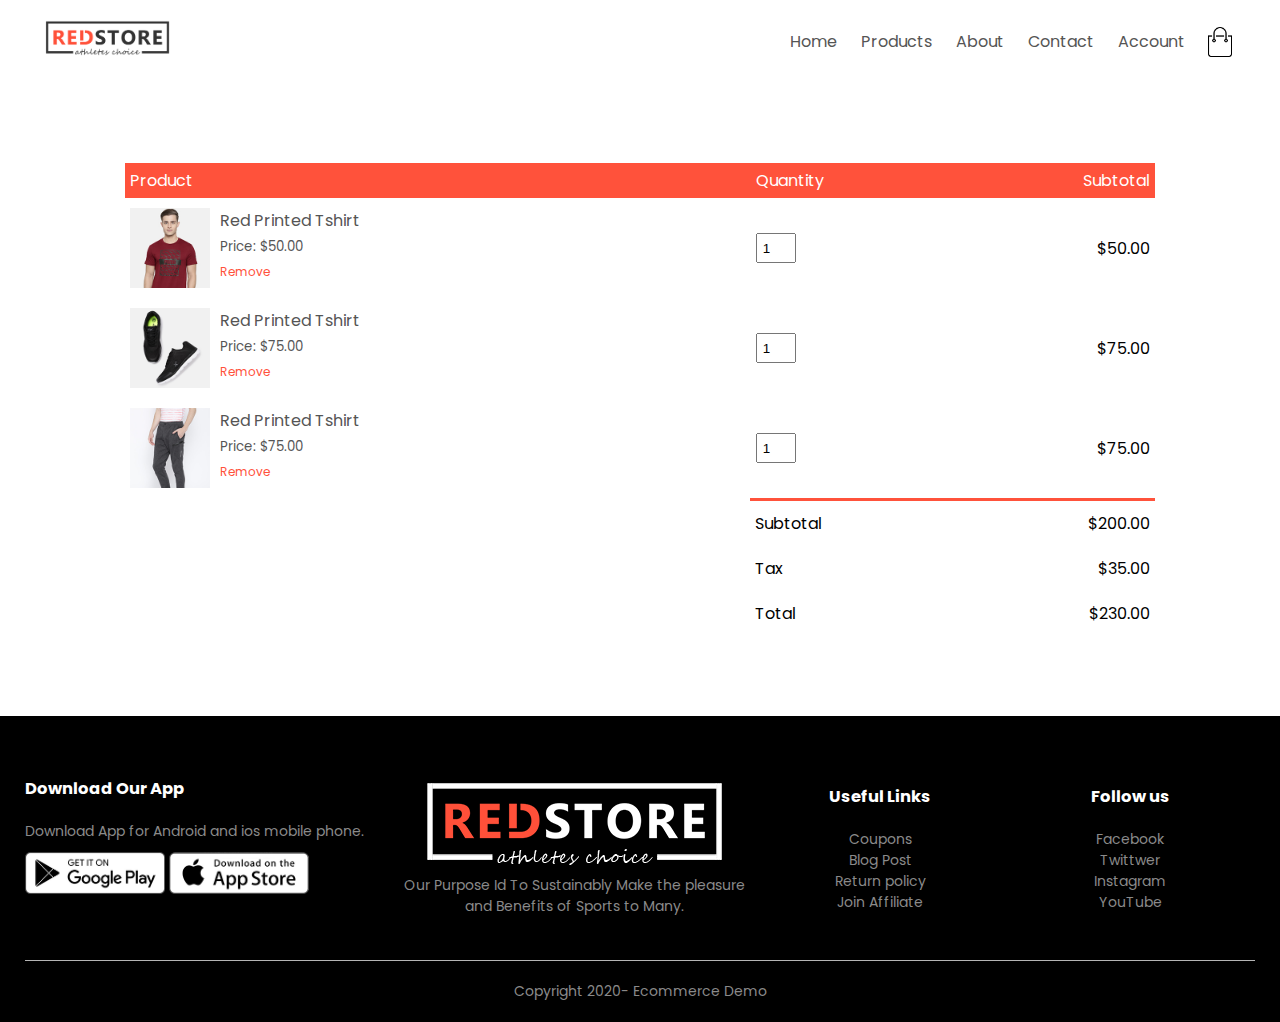
<file: web demo/shoppingcart.html>
<!DOCTYPE html>
<html lang="en">

<head>
    <meta charset="UTF-8">
    <meta name="viewport" content="width=device-width, initial-scale=1.0">
    <link rel="stylesheet" href="css/style.css">
    <link href="https://fonts.googleapis.com/css2?family=Poppins:wght@300;400;500;600;700&display=swap"
        rel="stylesheet">
    <link rel="stylesheet" href="https://stackpath.bootstrapcdn.com/font-awesome/4.7.0/css/font-awesome.min.css">
    <title>All products - RedStore </title>

</head>

<body>

    <div class="container">
        <div class="navbar">
            <div class="logo">
                <img src="images/logo.png" width="125px" alt="logo">
            </div>
            <nav>
                <ul id="MenuItems">
                    <li><a href="">Home</a></li>
                    <li><a href="">Products</a></li>
                    <li><a href="">About</a></li>
                    <li><a href="">Contact</a></li>
                    <li><a href="">Account</a></li>
                </ul>
            </nav>
            <img src="images/cart.png" width="30px" height="30px" alt="cart">
            <img src="images/menu.png" class="menu-icon" onclick="menutoggle()" alt="menu">
        </div>

    </div>
    <!------shoppingcart items details------->
    <div class="small-container cart-page">
        <table>
            <tr>
                <th>Product</th>
                <th>Quantity</th>
                <th>Subtotal</th>
            </tr>
            <tr>
                <td>
                    <div class="cart-info">
                        <img src="images/buy-1.jpg">
                        <div>
                            <p>Red Printed Tshirt</p>
                            <small>Price: $50.00</small><br>
                            <a href="">Remove</a>
                        </div>
                    </div>
                </td>
                <td><input type="number" value="1"> </td>
                <td>$50.00</td>
            </tr>
            <tr>
                <td>
                    <div class="cart-info">
                        <img src="images/buy-2.jpg">
                        <div>
                            <p>Red Printed Tshirt</p>
                            <small>Price: $75.00</small><br>
                            <a href="">Remove</a>
                        </div>
                    </div>
                </td>
                <td><input type="number" value="1"> </td>
                <td>$75.00</td>
            </tr>
            <tr>
                <td>
                    <div class="cart-info">
                        <img src="images/buy-3.jpg">
                        <div>
                            <p>Red Printed Tshirt</p>
                            <small>Price: $75.00</small><br>
                            <a href="">Remove</a>
                        </div>
                    </div>
                </td>
                <td><input type="number" value="1"> </td>
                <td>$75.00</td>
            </tr>
        </table>
        <div class="total-price">
            <table>
                <tr>
                    <td>Subtotal</td>
                    <td>$200.00</td>
                </tr>
                <tr>
                    <td>Tax</td>
                    <td>$35.00</td>
                </tr>
                <tr>
                    <td>Total</td>
                    <td>$230.00</td>
                </tr>
            </table>
        </div>

    </div>
    <!------footer------->
    <div class="footer">
        <div class="container">
            <div class="row">
                <div class="footer-col-1">
                    <h3>Download Our App</h3>
                    <p>Download App for Android and ios mobile phone.</p>
                    <div class="app-logo">
                        <img src="images/play-store.png" alt="play-store">
                        <img src="images/app-store.png" alt="app-store">
                    </div>
                </div>
                <div class="footer-col-2">
                    <img src="images/logo-white.png" alt="logo-white">
                    <p>Our Purpose Id To Sustainably Make the pleasure and Benefits of Sports to Many.</p>
                </div>
                <div class="footer-col-3">
                    <h3>Useful Links</h3>
                    <ul>
                        <li>Coupons</li>
                        <li>Blog Post</li>
                        <li>Return policy</li>
                        <li>Join Affiliate</li>
                    </ul>
                </div>
                <div class="footer-col-4">
                    <h3>Follow us</h3>
                    <ul>
                        <li>Facebook</li>
                        <li>Twittwer</li>
                        <li>Instagram</li>
                        <li>YouTube</li>
                    </ul>
                </div>
            </div>
            <hr>
            <p class="copyright">Copyright 2020- Ecommerce Demo</p>
        </div>
    </div>
    <!------js for toggle menu------->
    <script>
        var MenuItems = document.getElementById("MenuItems");
        MenuItems.style.maxHeight = "0px";
        function menutoggle() {
            if (MenuItems.style.maxHeight == "0px") {
                MenuItems.style.maxHeight = "200px"
            }
            else {
                MenuItems.style.maxHeight = "0px"
            }
        }
    </script>

    <!------js for product gallery------->

</body>

</html>
</file>
<file: web demo/css/style.css>
* {
    margin: 0;
    padding: 0;
    box-sizing: border-box;
}

body {
    font-family: 'Poppins', sans-serif;
}

.navbar {
    display: flex;
    align-items: center;
    padding: 20px;
}

nav {
    flex: 1;
    text-align: right;
}

nav ul {
    display: inline-block;
    list-style: none;
}

nav ul li {
    display: inline-block;
    margin-right: 20px;
}

a {
    text-decoration: none;
    color: #555;
}

p {
    color: #555;
}

.container {
    max-width: 1300px;
    margin: auto;
    padding-left: 25px;
    padding-right: 25px;
}

.row {
    display: flex;
    align-items: center;
    flex-wrap: wrap;
    justify-content: space-around;
}

.col-2 {
    flex-basis: 50%;
    min-width: 300px;

}

.col-2 img {
    max-width: 100%;
    padding: 50px 0;
}

.col-2 h1 {
    font-size: 50px;
    line-height: 60px;
    margin: 25px 0;
}

.btn {
    display: inline-block;
    background-color: #ff523b;
    color: #fff;
    padding: 8px 30px;
    margin: 30px 0;
    border-radius: 30px;
    transition: background 0.5s;

}

.btn:hover {
    background: #563434;
}

.header {
    background: radial-gradient(#fff, #ffd6d6);
}

.header .row {
    margin-top: 70px;
}

.catogries {
    margin: 70px 0;
}

.col-3 {
    flex-basis: 30px;
    min-width: 250px;
    margin-bottom: 30px;
}

.col-3 img {
    width: 100%;
}

.small-container {
    max-width: 1080px;
    margin: auto;
    padding-left: 25px;
    padding-right: 25px;
}

.col-4 {
    flex-basis: 25%;
    padding: 10px;
    min-width: 200px;
    margin-bottom: 50px;
    transition: transform 0.5s;
}

.col-4 img {
    width: 100%;
}

.title {
    text-align: center;
    margin: 0 auto 80px;
    position: relative;
    line-height: 60px;
    color: #555;
}

.title::after {
    content: '';
    background: #ff523b;
    width: 80px;
    height: 5px;
    border-radius: 5px;
    position: absolute;
    bottom: 0;
    left: 50%;
    transform: translate(-50%);
}

h4 {
    color: #555;
    font-weight: normal;
}

.col-4 p {
    font-size: 14px;
}

.rating .fa {
    color: #ff523b;
}

.col-4:hover {
    transform: translateY(-5px);
}

/*-------offer---------*/
.offer {
    background: radial-gradient(#fff, #ffd6d6);
    margin-top: 80px;
    padding: 30px 0;
}

col-2 .offer-img {
    padding: 50px;
}

small {
    color: #555;
}

/*-------testimonial---------*/
.testimonial {
    padding-top: 100px;
}

.testimonial .col-3 {
    text-align: center;
    padding: 40px 20px;
    box-shadow: 0 0 20px 0px rgba(0, 0, 0, 0.1);
    cursor: pointer;
    transition: transform 0.5s;
}

.testimonial .col-3 img {
    width: 50px;
    margin-top: 20px;
    border-radius: 50%;
}

.testimonial .col-3:hover {
    transform: translateY(-10px);
}

.col-3 p {
    font-size: 12px;
    margin: 12px 0;
    color: #777;

}

.testimonial .col-3 h3 {
    font-weight: 600;
    color: #555;
    font-size: 16px;

}

/*-------brands---------*/
.brands {
    margin: 100px auto;
}

.col-5 {
    width: 160px;
}

.col-5 img {
    width: 100%;
    cursor: pointer;
    filter: grayscale(100%);
}

.col-5 img:hover {
    filter: grayscale(0);

}

/*-------footer---------*/
.footer {
    background: #000;
    color: #8a8a8a;
    font-size: 14px;
    padding: 60px 0 20px;
}

.footer p {
    color: #8a8a8a;
}

.footer h3 {
    color: #fff;
    margin-bottom: 20px;
}

.footer-col-1,
.footer-col-2,
.footer-col-3,
.footer-col-4 {
    min-width: 250px;
    margin-bottom: 20px;
}

.footer-col-1 {
    flex-basis: 30%;
}

.footer-col-2 {
    flex: 1;
    text-align: center;
}

.footer-col-1 img {
    width: 180px;
    margin-bottom: 20px;
}

.footer-col-3,
.footer-col-4 {
    flex-basis: 12%;
    text-align: center;
}

ul {
    list-style-type: none;
}

.app-logo {
    margin-top: 10px;
}

.app-logo img {
    width: 140px;
}

.footer hr {
    border: none;
    background: #b5b5b5;
    height: 1px;
    margin: 20px 0;
}

.copyright {
    text-align: center;
}

.menu-icon {
    width: 28px;
    margin-left: 20px;
    display: none;
}



/*-------All products pages---------*/
.row-2 {
    justify-content: space-between;
    margin: 100px auto 50px;
}

select {
    border: 1px solod #ff523b;
    padding: 5px;
}

select:focus {
    outline: none;
}

.page-btn {
    margin: 0 auto 80px;
}

.page-btn span {
    display: inline-block;
    border: 1px solid #ff523b;
    margin-left: 10px;
    width: 40px;
    height: 40px;
    text-align: center;
    line-height: 40px;
    cursor: pointer;
}

.page-btn span:hover {
    background: #ff523b;
    color: #fff;
}

/*-------single product details---------*/
.single-product {
    margin-top: 80px;

}

.single-product .col-2 img {
    padding: 0;
}

.single-product .col-2 {
    padding: 20px;
}

.single-product h4 {
    margin: 20px 0;
    font-size: 22px;
    font-weight: bold;
}

.single-product select {
    display: block;
    padding: 10px;
    margin-top: 20px;
}

.single-product input {
    width: 50px;
    height: 40px;
    padding-left: 10px;
    font-size: 20px;
    margin-right: 10px;
    border: 1px solid #ff523b;
}

input:focus {
    outline: none;
}

.single-product .fa {
    color: #ff523b;
    margin-left: 10px;

}

.small-img-row {
    display: flex;
    justify-content: space-between;
}

small-img-col {
    flex-basis: 24%;
    cursor: pointer;
}

/*-------shoppingcart items details---------*/

.cart-page {
    margin: 80px auto;

}

table {
    width: 100%;
    border-collapse: collapse;
}

.cart-info {
    display: flex;
    flex-wrap: wrap;
}

th {
    text-align: left;
    padding: 5px;
    color: #fff;
    background: #ff523b;
    font-weight: normal;
}

td {
    padding: 10px 5px;
}

td input {
    width: 40px;
    height: 30px;
    padding: 5px;
}

td a {
    color: #ff523b;
    font-size: 12px;
}

td img {
    width: 80px;
    height: 80px;
    margin-right: 10px;
}

.total-price {
    display: flex;
    justify-content: flex-end;
}

.total-price table {
    border-top: 3px solid #ff523b;
    width: 100%;
    max-width: 405px;
}

td:last-child {
    text-align: right;
}

th:last-child {
    text-align: right;
}

/*-------account-page---------*/
.account-page {
    padding: 50px 0;
    background: radial-gradient(#fff, #ffd6d6);

}

.form-container {
    background: #fff;
    width: 300px;
    height: 400px;
    position: relative;
    text-align: center;
    padding: 20px 0;
    margin: auto;
    box-shadow: 0 0 20px 0px rgba(0, 0, 0, 0.1);
    overflow: hidden;

}

.form-container span {
    font-weight: bold;
    padding: 0 10px;
    color: #555;
    cursor: pointer;
    width: 100px;
    display: inline-block;
}

.form-btn {
    display: inline-block;
}

.form-container form {
    max-width: 300px;
    padding: 0 20px;
    position: absolute;
    top: 130px;
    transition: transform 1s;
}

form input {
    width: 100%;
    height: 30px;
    margin: 10px 0;
    padding: 0 10px;
    border: 1px solid #ccc;
}

form .btn {
    width: 100%;
    border: none;
    cursor: pointer;
    margin: 10px 0;
}

form .btn:focus {
    outline: none;
}

#LoginForm {
    left: -300px;

}

#RegForm {
    left: 0;
}

form a {
    font-size: 12px;
}

#Indicator {
    width: 100px;
    border: none;
    background: #ff523b;
    height: 3px;
    margin-top: 8px;
    transform: translateX(100px);
    transition: transform 1s;

}













/*-------media query for menu---------*/
@media only screen and (max-width:800px) {
    nav ul {
        position: absolute;
        top: 70px;
        left: 0;
        background: #333;
        width: 100%;
        overflow: hidden;
        transition: max-height 0.5s;
    }

    nav ul li {
        display: block;
        margin-right: 50px;
        margin-top: 10px;
        margin-bottom: 10px;

    }

    nav ul li a {
        color: #fff;
    }

    .menu-icon {
        display: block;
        cursor: pointer;
    }
}

/*-------media query for less then 600 screen size---------*/
@media only screen and (max-width:600px) {
    .row {
        text-align: center;
    }

    .col-2,
    .col-3,
    .col-4 {
        flex-basis: 100%;
    }

    .single-product .row {
        text-align: left;
    }

    .single-product .col-2 {
        padding: 20px 0;
    }

    .single-product h1 {
        font-size: 26px;
        line-height: 32px;
    }

    .cart-info p {
        display: none;
    }
}
</file>
